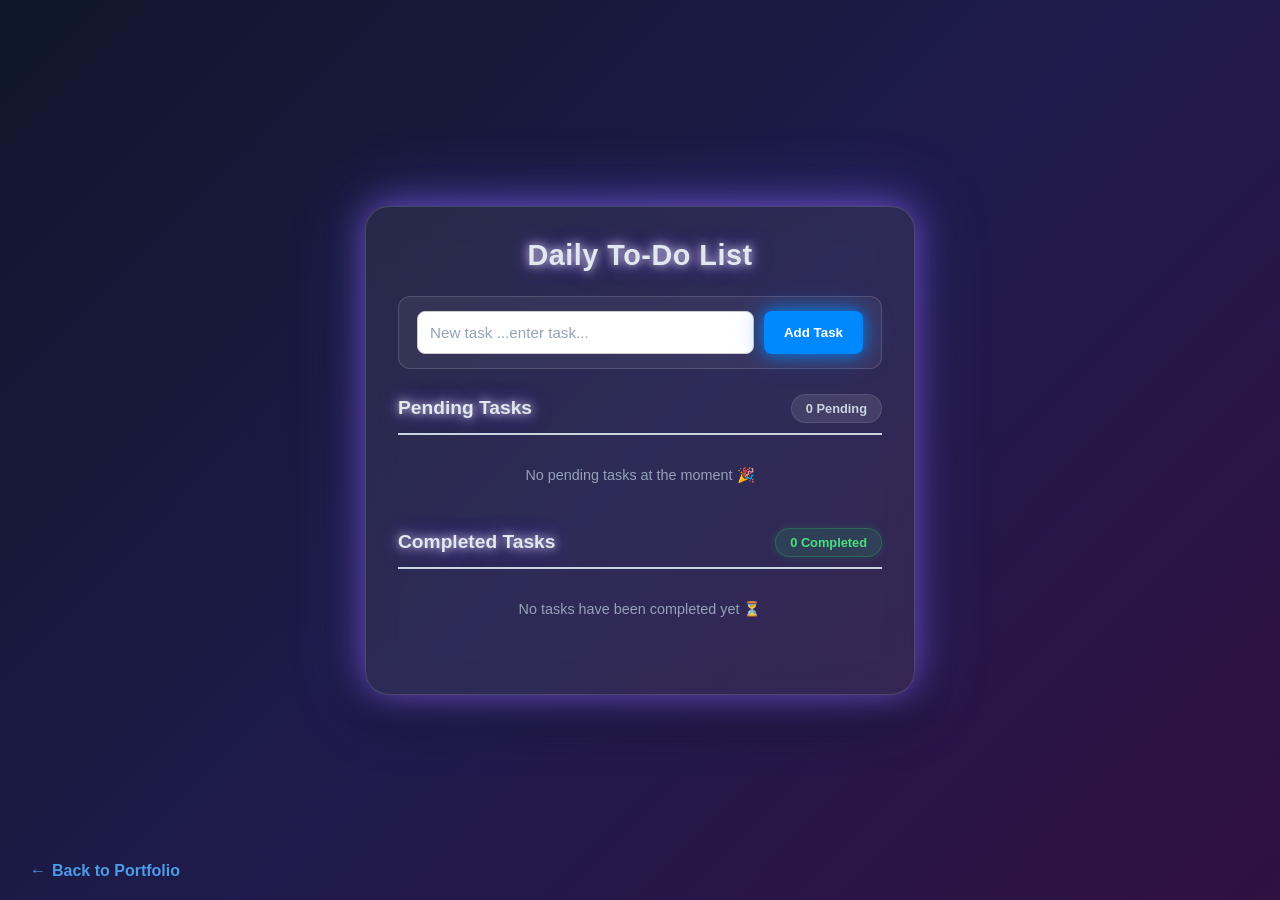
<file: index.html>
<!DOCTYPE html>
<html lang="en" dir="ltr">
<head>
    <meta charset="UTF-8">
    <meta name="viewport" content="width=device-width, initial-scale=1.0">
    <title>Daily To-Do List App</title>
    <link rel="stylesheet" href="webapp.css">
</head>
<body>

    <div class="app-card">
        <h1>Daily To-Do List</h1>

        <form id="todoForm" class="input-group">
            <input type="text" id="taskInput" placeholder="New task ...enter task..." autocomplete="off">
            <button type="submit" class="btn-add">Add Task</button>
        </form>

        <div class="list-section">
            <div class="list-header">
                <h2>Pending Tasks</h2>
                <span id="pendingCount" class="badge">0 Pending</span>
            </div>
            <ul id="pendingList" class="task-list"></ul>
            <div id="pendingEmpty" class="empty-msg">No pending tasks at the moment 🎉</div>
        </div>
        
        <div class="list-section">
            <div class="list-header">
                <h2>Completed Tasks</h2>
                <span id="completedCount" class="badge badge-success">0 Completed</span>
            </div>
            <ul id="completedList" class="task-list"></ul>
            <div id="completedEmpty" class="empty-msg">No tasks have been completed yet ⏳</div>
        </div>
    </div>

    <script src="webapp.js"></script>
     <a href="https://mariam-mousa223.github.io/Portfolio/" class="back-link">Back to Portfolio</a>



</body>
</html>
</file>
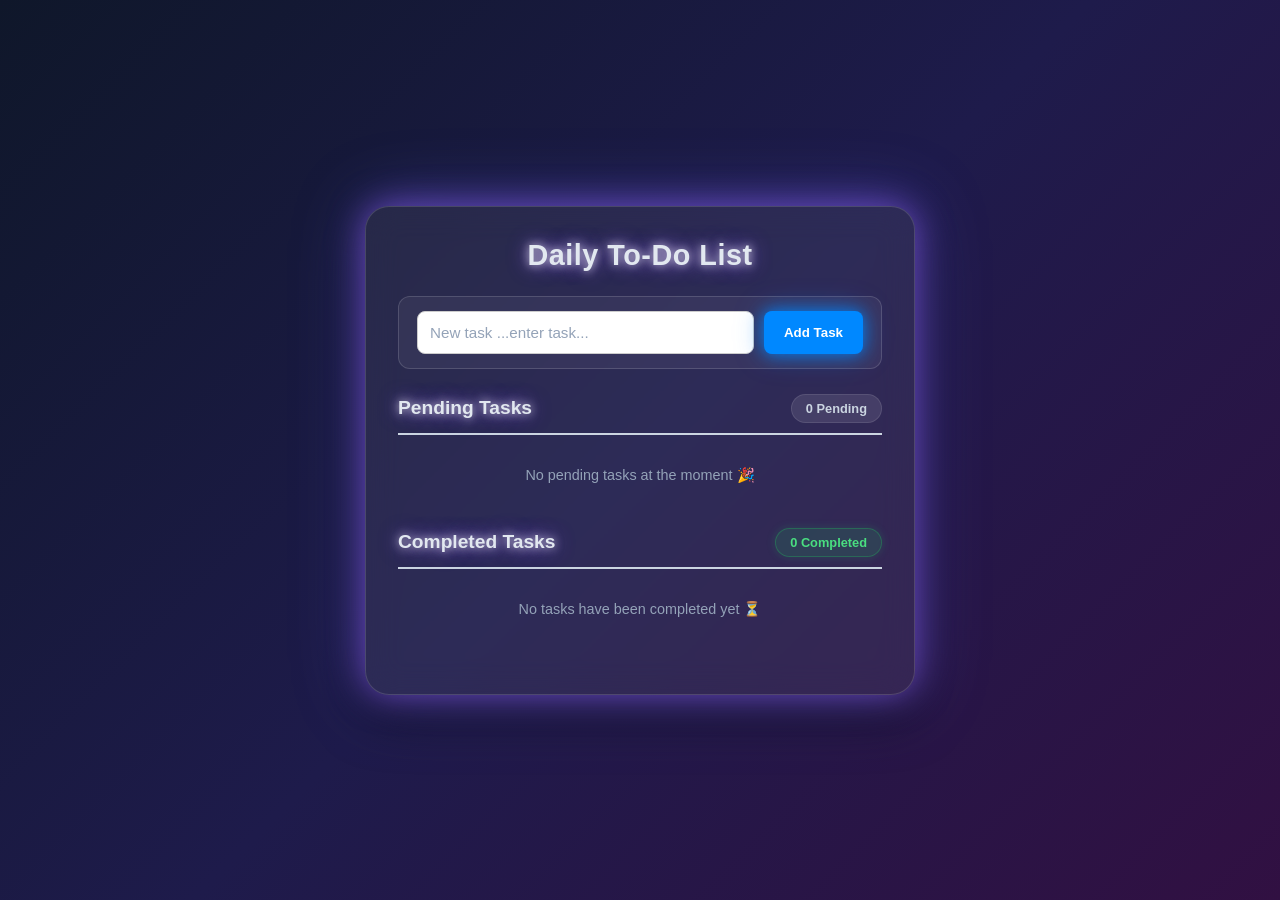
<file: webapp (1).html>
<!DOCTYPE html>
<html lang="en" dir="ltr">
<head>
    <meta charset="UTF-8">
    <meta name="viewport" content="width=device-width, initial-scale=1.0">
    <title>Daily To-Do List App</title>
    <link rel="stylesheet" href="webapp.css">
</head>
<body>

    <div class="app-card">
        <h1>Daily To-Do List</h1>

        <!-- حقل الإدخال وزر إضافة مهمة -->
        <form id="todoForm" class="input-group">
            <input type="text" id="taskInput" placeholder="New task ...enter task..." autocomplete="off">
            <button type="submit" class="btn-add">Add Task</button>
        </form>

        <!-- قائمة المهام المعلقة -->
        <div class="list-section">
            <div class="list-header">
                <h2>Pending Tasks</h2>
                <span id="pendingCount" class="badge">0 Pending</span>
            </div>
            <ul id="pendingList" class="task-list"></ul>
            <div id="pendingEmpty" class="empty-msg">No pending tasks at the moment 🎉</div>
        </div>

        <!-- قائمة المهام المكتملة -->
        <div class="list-section">
            <div class="list-header">
                <h2>Completed Tasks</h2>
                <span id="completedCount" class="badge badge-success">0 Completed</span>
            </div>
            <ul id="completedList" class="task-list"></ul>
            <div id="completedEmpty" class="empty-msg">No tasks have been completed yet ⏳</div>
        </div>
    </div>

    <script src="webapp.js"></script>
</body>
</html>
</file>
<file: webapp.css>
* {
    box-sizing: border-box;
    margin: 0;
    padding: 0;
    font-family: 'Segoe UI', Tahoma, Geneva, Verdana, sans-serif;
}

body {
    background: linear-gradient(135deg, #0f172a 0%, #1e1b4b 50%, #311042 100%); 
    display: flex;
    justify-content: center;
    align-items: center;
    min-height: 100vh;
    padding: 20px;
    color: #f8fafc;
}

.app-card {
    background: rgba(255, 255, 255, 0.07);
    backdrop-filter: blur(16px);
    -webkit-backdrop-filter: blur(16px);
    border: 1px solid rgba(255, 255, 255, 0.15);
    padding: 32px;
    border-radius: 24px;
    box-shadow: 0 0px 35px rgba(139, 92, 246, 0.7), 0 0 70px rgba(99, 102, 241, 0.4), 0 20px 50px rgba(0, 0, 0, 0.8);
    width: 100%;
    max-width: 550px;
}

h1 {
    text-align: center;
    color: #e2e8f0;
    margin-bottom: 24px;
    font-size: 1.8rem;
    font-weight: 700;
    letter-spacing: 0.5px;
    text-shadow: 0 0 10px rgba(255, 255, 255, 0.8), 0 0 20px rgba(139, 92, 246, 0.9);
}

.input-group {
    display: flex;
    padding: 14px 18px;
    background: rgba(255, 255, 255, 0.05);
    border: 1px solid rgba(255, 255, 255, 0.15);
    border-radius: 12px;
    font-size: 0.95rem;
    color: #ffffff;
    margin-bottom: 25px;
    outline: none;
    width: 100%;
    transition: all 0.3s ease;
    gap: 10px;
}

.input-group input {
    flex: 1;
    padding: 12px;
    background: #ffffff;
    border: 1px solid #ccc;
    border-radius: 8px;
    font-size: 0.95rem;
    outline: none;
    transition: border-color 0.2s;
}
.input-group input::placeholder {
    color: #94a3b8;
}

.input-group input:focus {
    background: rgba(255, 255, 255, 0.1);
    border-color: #8b5cf6;
    box-shadow: 0 0 15px rgba(139, 92, 246, 0.4);
}

.btn-add {
    padding: 12px 20px;
    background-color: #0088ff;
    color: white;
    border: none;
    border-radius: 8px;
    font-weight: bold;
    cursor: pointer;
    white-space: nowrap;
    transition:all 0.3s ease;
    box-shadow: 0 0 15px rgba(0, 136, 255, 0.8), 0 0 30px rgba(0, 136, 255, 0.4);
}

.btn-add:hover {
    transform: translateY(-2px);
    box-shadow: 0 0 25px rgba(0, 136, 255, 1), 0 0 45px rgba(0, 136, 255, 0.7);
}

.list-section {
    margin-bottom: 28px;
}

.list-header {
    display: flex;
    justify-content: space-between;
    align-items: center;
    border-bottom: 2px solid #cbd5e1;
    padding-bottom: 10px;
    margin-bottom: 16px;
}

.list-header h2 {
    font-size: 1.2rem;
    color: #e2e8f0;
    font-weight: 700;
    text-shadow: 0 0 10px rgba(255, 255, 255, 0.8), 0 0 20px rgba(139, 92, 246, 0.9);
}

.badge {
    background: rgba(255, 255, 255, 0.1);
    color: #cbd5e1;
    padding: 6px 14px;
    border-radius: 20px;
    font-size: 0.8rem;
    font-weight: 600;
    border: 1px solid rgba(255, 255, 255, 0.1);
}

.badge-success {
    background: rgba(34, 197, 94, 0.15);
    color: #4ade80;
    border: 1px solid rgba(34, 197, 94, 0.3);
    box-shadow: 0 0 10px rgba(34, 197, 94, 0.2);
}

.task-list {
    list-style: none;
}

.task-item {
    background: #ffffff;
    border: 1px solid #e2e8f0;
    border-radius: 14px;
    padding: 14px 16px;
    margin-bottom: 12px;
    display: flex;
    flex-direction: column;
    gap: 10px;
    transition: all 0.3s ease;
}
.task-item:hover {
    background: rgba(255, 255, 255, 0.08);
    border-color: rgba(255, 255, 255, 0.2);
    transform: translateX(4px);
}

.task-main {
    display: flex;
    align-items: center;
    justify-content: space-between;
    gap: 12px;
}

.task-text {
    font-size: 1rem;
    color: #0f172a;
    word-break: break-word;
    flex: 1;
}

.completed-text {
    text-decoration: line-through;
    color: #64748b;
}

.task-actions {
    display: flex;
    gap: 8px;
}

.btn-sm {
    padding: 8px 12px;
    font-size: 0.8rem;
    border: none;
    border-radius: 8px;
    cursor: pointer;
    font-weight: 600;
    transition: all 0.2s ease;
}

.btn-complete { 
    background: rgba(34, 197, 94, 0.2); 
    color: #4ade80;
    border: 1px solid rgba(34, 197, 94, 0.3);
}
.btn-complete:hover {
    background: #22c55e;
    color: white;
    box-shadow: 0 0 12px rgba(34, 197, 94, 0.5);
}
.btn-undo {
    background: rgba(234, 179, 8, 0.2); 
    color: #facc15;
    border: 1px solid rgba(234, 179, 8, 0.3);
}
.btn-undo:hover {
    background: #eab308;
    color: white;
    box-shadow: 0 0 12px rgba(234, 179, 8, 0.5);
}
.btn-edit { 
    background: rgba(59, 130, 246, 0.2);
    color: #60a5fa;
    border: 1px solid rgba(59, 130, 246, 0.3);
}
.btn-edit:hover {
    background: #3b82f6;
    color: white;
    box-shadow: 0 0 12px rgba(59, 130, 246, 0.5);
}
.btn-delete { background-color: #dc2626; color: white;
}
.btn-delete {
    background: rgba(239, 68, 68, 0.2);
    color: #f87171;
    border: 1px solid rgba(239, 68, 68, 0.3);
}
.btn-delete:hover {
    background: #ef4444;
    color: white;
    box-shadow: 0 0 12px rgba(239, 68, 68, 0.5);
}

.task-time {
    font-size: 0.75rem;
    color: #94a3b8;
    border-top: 1px solid rgba(255, 255, 255, 0.05);
    padding-top: 8px;
}

.empty-msg {
    text-align: center;
    color: #94a3b8;
    font-size: 0.9rem;
    padding: 16px 0;
}


.back-link {
    position: fixed;
    bottom: 20px;
    left: 30px;
    display: inline-block;
    color: #4a9be8;
    text-decoration: none;
    font-weight: 600;
    
}

.back-link:hover {
    text-decoration: underline;
}
.back-link::before {
  content: "← "; 
  margin-right: 6px; 
  display: inline-block;
  transition: transform 0.2s ease; 
}


.back-link:hover::before {
  transform: translateX(-4px); 
}
</file>
